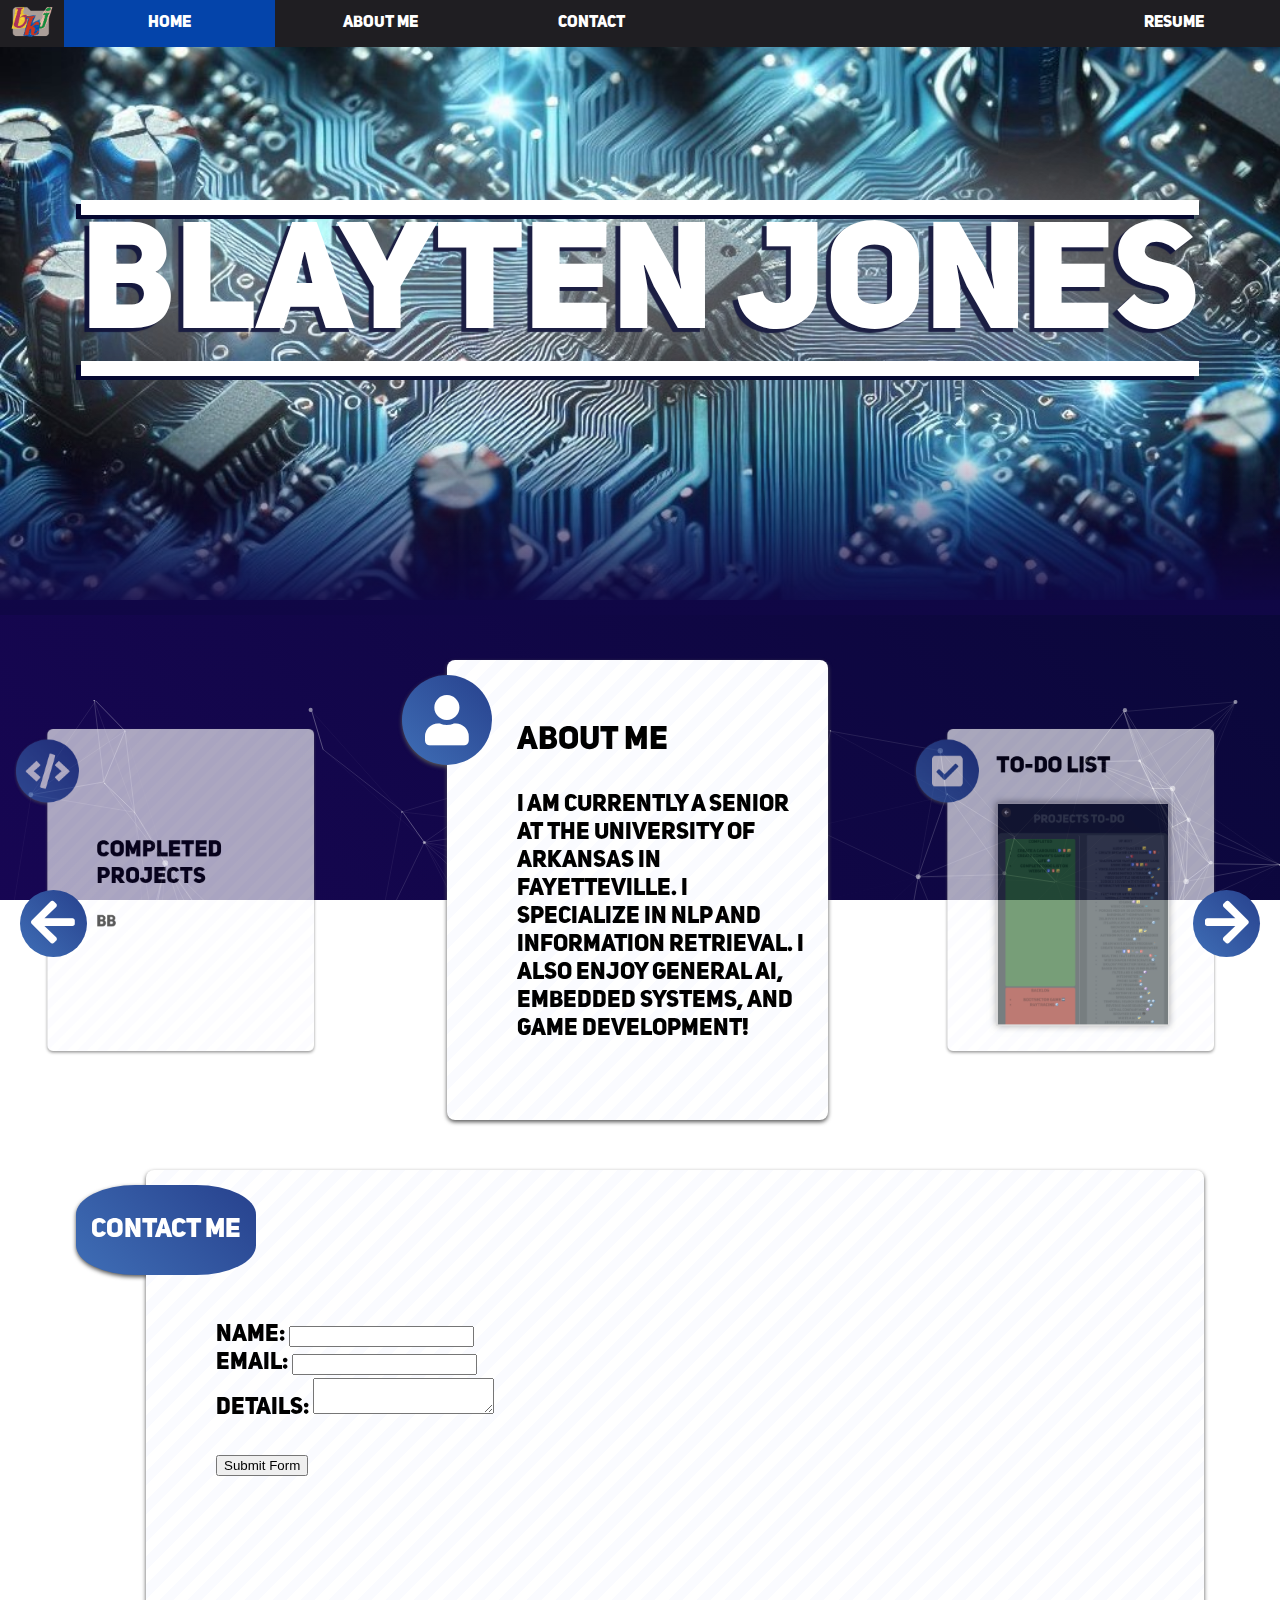
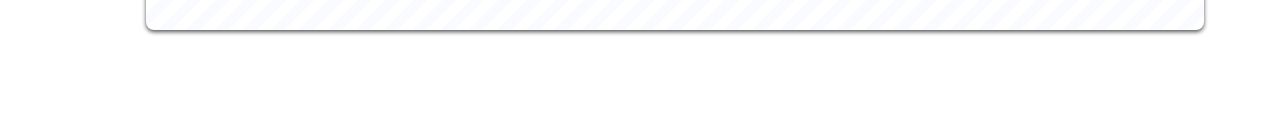
<file: index.html>
<!DOCTYPE html>
<html lang="en-US">
    <head>
        <meta charset="UTF-8">
        <meta name="viewport" content="width=device-width, initial-scale=1.0">
        <link rel="stylesheet" href="https://cdnjs.cloudflare.com/ajax/libs/font-awesome/5.15.3/css/all.min.css">
        <title>Blayten Jones's Portfolio</title>
        <link href="/style.css" rel="stylesheet" type="text/css" media="all">
        <link rel="icon" type="image/x-icon" href="ico.png">
    </head>

    <body>
        <ul>
            <li style="width:64px"><img src="ico.png" alt="icon" width="44px" style="margin: 0px 10px -1px 10px;"></li>
            <li><a class="navText active" href="#home">HOME</a></li>
            <li><a class="navText" href="#about">ABOUT ME</a></li>
            <li><a class="navText" href="#contact">CONTACT</a></li>
            <li style="float:right"><a class="navText" href="/College Resume.pdf">RESUME</a></li>
        </ul>
        <div class="titleHeader">BLAYTEN JONES</div>
        <div id="particles-js" class="bodyBox">
            <script src="particles.js"></script>
            <script src="app.js"></script>
            <div class="large-gap"></div>
            <div class="fade-overlay"></div>
            <div class="four-pointed-star"></div>
            <div class="screenConstraint">
                <div class="container">
                    <a class="arrow-btn" id="leftButton">
                        <i class="fa fa-arrow-left"></i>
                    </a>
                    <div class='wrapper'>
                        <div class='carousel'>
                        <a class='carousel__item stateA'>
                            <div class='carousel__item-head'>
                            <i class="fa fa-user"></i>
                            </div>
                            <div class='carousel__item-body'>
                            <p class='title'>About Me</p>
                            <p>I am currently a senior at the University of Arkansas in Fayetteville. I specialize in NLP and Information Retrieval. I also enjoy general AI, embedded systems, and game development!</p>
                            </div>
                        </a>
                        <a class='carousel__item stateB' href="/projects.html">
                            <div class='carousel__item-head'>
                            <i class="fa fa-code"></i>
                            </div>
                            <div class='carousel__item-body'>
                            <p class='title'>Completed Projects</p>
                            <p>BB</p>
                            </div>
                        </a>
                        <a class='carousel__item stateC' href="/todo.html">
                            <div class='carousel__item-head'>
                            <i class="fa fa-check-square"></i>
                            </div>
                            <div class='carousel__item-body'>
                            <p class='title'>To-Do List</p>
                            <img class='carousel-image' src="todo.png" alt="todo list">
                            </div>
                        </a>
                        <a class='carousel__item stateD' href="/College Resume.pdf">
                            <div class='carousel__item-head'>
                            <i class="fa fa-file"></i>
                            </div>
                            <div class='carousel__item-body'>
                            <p class='title'>Resume</p>
                            <img class='carousel-image' src="College Resume 2.0.jpg" alt="resume">
                            </div>
                        </a>
                        </div>
                    </div>
                    <a class="arrow-btn" id="rightButton">
                        <i class="fa fa-arrow-right"></i>
                    </a>
                </div>
                <!--Name, Phone, Email, Message-->
                <div class="contactCardContainer">
                    <a class='contactCard'>
                        <div class="contactCard-head">
                            CONTACT ME
                        </div>
                        <div class="contactCard-body">
                            <form action="https://api.web3forms.com/submit" method="POST">
                                <input type="hidden" name="access_key" value="26116cbe-2596-4ee9-97a8-57e57c191532">
                                Name:  <input type="text" name="name" required>
                                <br>
                                Email:  <input type="email" name="email" required>
                                <br>
                                Details:  <textarea name="message" required></textarea>
                                <br>
                                <input type="checkbox" name="botcheck" class="hidden" style="display: none;">
                                <br>
                                <button type="submit">Submit Form</button>
                            </form>
                        </div>
                    </a>
                </div>
            </div>
            
            <script>
                const navbarLinks = document.querySelectorAll('.navText');
                function handleNavClick(event) {
                    navbarLinks.forEach(link => {
                        link.classList.remove('active');
                    });
                    event.target.classList.add('active');
                }
                navbarLinks.forEach(link => {
                    link.addEventListener('click', handleNavClick);
                });

                /*Transition Graph: (...A<->C<->D<->B<->A<->C<->D<->B<->A...)*/
                document.addEventListener("DOMContentLoaded", function() {
                    const carousel = document.querySelector('.carousel');

                    function moveForward() {
                        Array.from(carousel.children).forEach(item => {
                            if (item.classList.contains('stateA')) {
                                item.classList.remove('stateA');
                                item.classList.add('stateC');
                            } else if (item.classList.contains('stateB')) {
                                item.classList.remove('stateB');
                                item.classList.add('stateA');
                            } else if (item.classList.contains('stateC')) {
                                item.classList.remove('stateC');
                                item.classList.add('stateD');
                            } else if (item.classList.contains('stateD')) {
                                item.classList.remove('stateD');
                                item.classList.add('stateB');
                            }
                        });
                    }
                
                    function moveBackward() {
                        Array.from(carousel.children).forEach(item => {
                            if (item.classList.contains('stateA')) {
                                item.classList.remove('stateA');
                                item.classList.add('stateB');
                            } else if (item.classList.contains('stateB')) {
                                item.classList.remove('stateB');
                                item.classList.add('stateD');
                            } else if (item.classList.contains('stateC')) {
                                item.classList.remove('stateC');
                                item.classList.add('stateA');
                            } else if (item.classList.contains('stateD')) {
                                item.classList.remove('stateD');
                                item.classList.add('stateC');
                            }
                        });
                    }
                    
                    const nextButton = document.getElementById('rightButton');
                    const prevButton = document.getElementById('leftButton');
                
                    nextButton.addEventListener('click', moveForward);
                    prevButton.addEventListener('click', moveBackward);
                });
            </script>
        </div>
    </body>
</html>
</file>
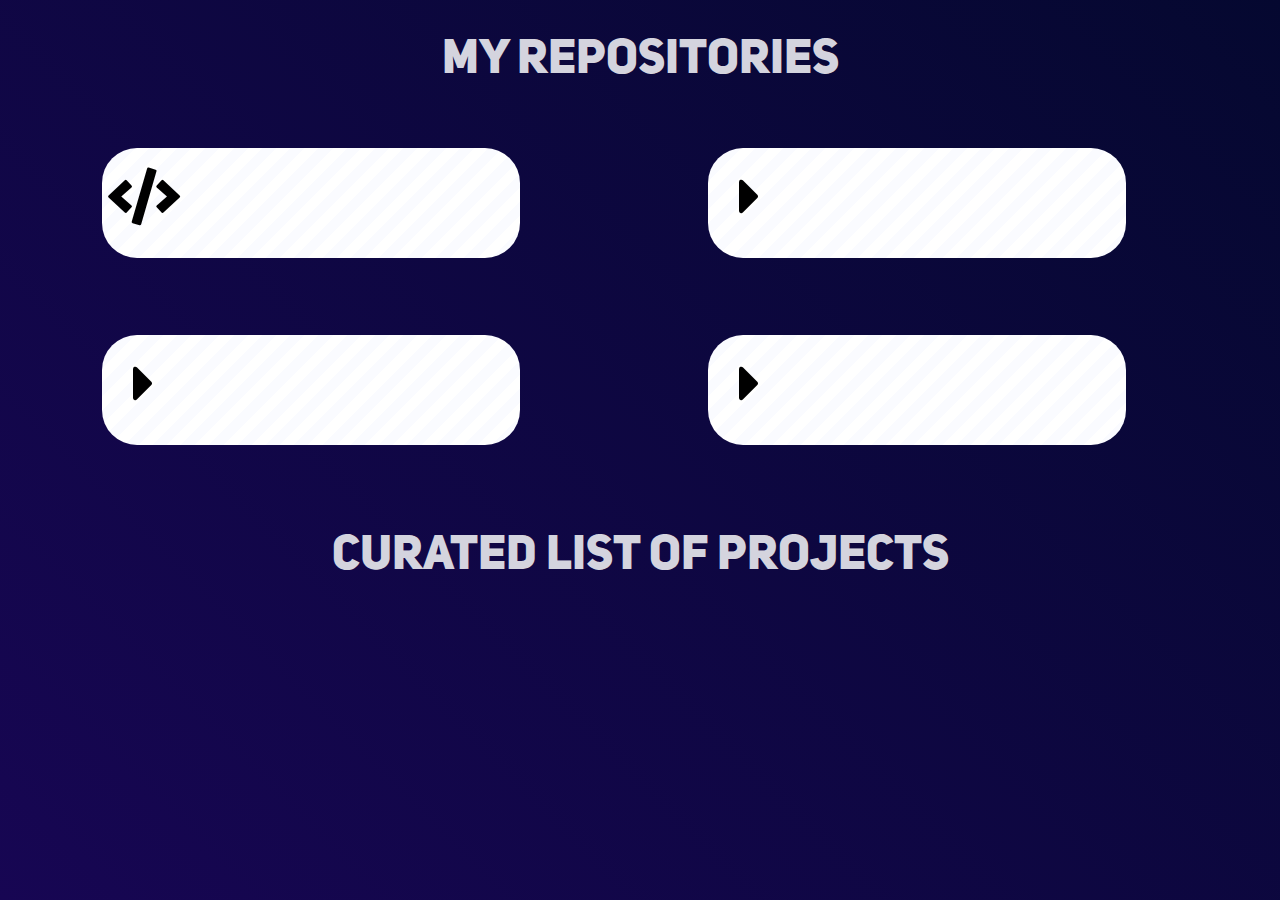
<file: projects.html>
<!DOCTYPE html>
<html lang="en-US">
    <head>
        <meta charset="UTF-8">
        <meta name="viewport" content="width=device-width, initial-scale=1.0">
        <link rel="stylesheet" href="https://cdnjs.cloudflare.com/ajax/libs/font-awesome/5.15.3/css/all.min.css">
        <title>Completed Projects</title>
        <link href="/projects.css" rel="stylesheet" type="text/css" media="all">
        <link rel="icon" type="image/x-icon" href="ico.png">
    </head>
    <body>
        <h1>My Repositories</h1>
        <div class="rowContainer">
            <div class="repositoryContainer">
                <div class="repositoryHolder">
                    <div class="repositoryDrop"><i class="fa fa-code"></i></div>
                    <div class="repositoryHeader"></div>
                </div>
                <div class="space"></div>
                <div class="repositoryHolder">
                    <div class="repositoryDrop"><i class="fa fa-caret-right"></i></div>
                    <div class="repositoryHeader"><div class="dropdown-content"></div></div>
                </div>
            </div>
            <div class="space"></div>
            <div class="repositoryContainer">
                <div class="repositoryHolder">
                    <div class="repositoryDrop"><i class="fa fa-caret-right"></i></div>
                    <div class="repositoryHeader"><div class="dropdown-content"></div></div>
                </div>
                <div class="space"></div>
                <div class="repositoryHolder">
                    <div class="repositoryDrop"><i class="fa fa-caret-right"></i></div>
                    <div class="repositoryHeader"><div class="dropdown-content"></div></div>
                </div>
            </div>
        </div>
        <ul id="repo-list"></ul>
        <script>
            const repContainers = document.querySelectorAll('.repositoryHolder');
            function handleRepClick(event) {
                const isOpen = event.currentTarget.classList.contains('open');
                repContainers.forEach(container => {
                    container.classList.remove('open');
                    const caretIcon = container.querySelector('.fa-caret-down');
                    if (caretIcon) {
                        caretIcon.classList.replace('fa-caret-down', 'fa-caret-right');
                    }
                });
                if (!isOpen) {
                    event.currentTarget.classList.add('open');
                    const caretIcon = event.currentTarget.querySelector('.fa-caret-right');
                    if (caretIcon) {
                        caretIcon.classList.replace('fa-caret-right', 'fa-caret-down');
                    }
                }
            }
            repContainers.forEach(container => {
                container.addEventListener('click', handleRepClick);
            });
        </script>

        <script>
            async function fetchRepositories(username) {
                try {
                    const response = await fetch(`https://api.github.com/users/${username}/repos`);
                    const repos = await response.json();
                    console.log("Repositories:", repos);
                    const repoList = document.getElementById('repo-list');
                    repos.forEach(async repo => {
                        const li = document.createElement('li');
                        li.textContent = repo.full_name;
                        repoList.appendChild(li);

                        const contentsResponse = await fetch(`https://api.github.com/repos/${repo.full_name}/contents`);
                        const contents = await contentsResponse.json();
                        const folders = contents.filter(content => content.type === 'dir');

                        const folderList = document.createElement('ul');
                        folders.forEach(folder => {
                            const folderItem = document.createElement('li');
                            folderItem.textContent = folder.name;
                            folderList.appendChild(folderItem);
                        });
                        li.appendChild(folderList);
                    });
                } catch (error) {
                    console.error('Error fetching repositories:', error);
                }
            }
            fetchRepositories('BlaytenJones');
        </script>
        <h1>Curated List of Projects</h1>
    </body>
</html>
</file>
<file: style.css>
/*Code Adapted From Aija's "CSS vertical carousel animation"*/
*, *::before, *::after {
  box-sizing: border-box;
}

@font-face {
  font-family: 'UniSansHeavy';
  src: url('Uni Sans Heavy.otf') format('opentype');
}

ul {
  list-style-type: none;
  margin: 0;
  padding: 0;
  overflow: hidden;
  background-color: rgb(31 30 34);
  position: fixed;
  top: 0;
  width: 100%;
  z-index: 999;
}

li {
  float: left;
  width: 16.5%;
}

li .navText {
  font-family: 'UniSansHeavy', "Work Sans", sans-serif;
  display: block;
  color: white;
  text-align: center;
  padding: 14px 16px;
  text-decoration: none;
}

li a:hover:not(.active) {
  background-color: rgb(50 48 55);
}

.active {
  background-color: #0444aa;
}

.titleHeader {
  font-family: 'UniSansHeavy', "Work Sans", sans-serif;
  font-weight: 450;
  font-size: 150px;
  width: 100%;
  color:#ffffff;
  position: fixed;
  margin-top: -400px;
  text-align: center;
  z-index: -10;
  text-shadow: -5px 4px 1px #050830, 0 0 1em white;
  text-decoration: underline overline;
  text-underline-offset: 33px;
  filter: blur(0px);
  animation-name: blurAnimation;
  animation-duration: 1ms; /* Firefox requires this to apply the animation */
  animation-direction: alternate;
  animation-timeline: scroll(block nearest);
}

@keyframes blurAnimation {
  from {
    filter: blur(0px);
  }
  to {
    filter: blur(8px);
  }
}

body {
  background-image: url("circuit.jpeg");
  background-repeat: no-repeat;
  background-attachment: fixed;
  margin: 0;
  padding: 0;
  font-family: "Work Sans", sans-serif;
  font-weight: 400;
  background-size: cover;
}

.bodyBox {
  background: linear-gradient(45deg, #170653, #050830);
  background-repeat: no-repeat;
  background-attachment: fixed;
  height: 1124px;
  overflow: clip;
  margin: 0;
  padding: 0;
  font-family: "Work Sans", sans-serif;
  font-weight: 400;
}

.carousel__item:link {
  color: rgb(0, 0, 0);
  background-color: transparent;
  text-decoration: none;
}

.large-gap {
  margin-bottom: 600px;
}

h1 {
  color:rgb(212, 212, 222);
  font-size: xx-large;
  font-family: 'UniSansHeavy', Arial, sans-serif;
}

.container {
  display: flex;
  justify-content: center;
  height: 100px;
  margin-top: 290px;
}

.wrapper {
  height: 100%;
  width: 100%;
  display: flex;
  justify-content: center;
}

.carousel {
  position: relative;
  width: 100%;
  max-width: 500px;
  display: flex;
  justify-content: center;
  flex-direction: column;
  margin-top: 290px;
}

.screenConstraint {
  /*display: flex;*/
  justify-content: center;
  width: 100%;
  margin-top: 290px;
}

.carousel__item {
  display: flex;
  align-items: center;
  position: absolute;
  width: 90%;
  padding: 0 12px;
  filter: drop-shadow(0 2px 2px #555);
  will-change: transform, opacity;
  transition: transform 0.5s ease, box-shadow 0.5s ease, opacity 0.5s ease;
  box-shadow: 0 0 10px rgba(0, 0, 0, 0);
}

.carousel__item-head {
  border-radius: 50%;
  background: linear-gradient(45deg, #3f6eb6, #27418d);
  color:rgb(255, 255, 255);
  width: 90px;
  height: 90px;
  padding: 14px;
  position: relative;
  margin-right: -45px;
  margin-bottom: 340px;
  flex-shrink: 0;
  display: flex;
  align-items: center;
  justify-content: center;
  font-size: 50px;
}

.carousel__item-body {
  width: 100%;
  font-family: 'UniSansHeavy', Arial, sans-serif;
  font-size: 23px;
  height: 460px;
  background: repeating-linear-gradient(
    -45deg,
    #ffffff,
    #ffffff 10px,
    #fafbff 10px,
    #fafbff 20px
  );
  align-content: center;
  border-radius: 8px;
  padding: 16px 20px 16px 70px;
}

.arrow-btn {
  width: 80px;
  height: 67px;
  align-items: center;
  justify-content: center;
  margin-left: 20px;
  margin-right: 20px;
  border-radius: 100%;
  background: linear-gradient(45deg, #3f6eb6, #27418d);
  color: white;
  font-size: 50px;
  line-height: 68px;
  text-align: center;
  cursor: pointer;
  border: none;
  z-index: 998;
  margin-top: 290px;
}

.arrow-btn:hover {
  background-color: #5587d1;
  animation: liftUp 0.2s forwards;
}

.arrow-btn:not(:hover) {
  animation: floatDown 0.2s backwards;
}

.contactCardContainer {
  align-items: center;
  position: absolute;
  width: 100%;
  top: 700px;
  justify-content: center;
  display: flex;
  margin-top: 700px;
}

.contactCard-head {
  border-radius: 33%;
  background: linear-gradient(45deg, #3f6eb6, #27418d);
  color:rgb(255, 255, 255);
  font-family: 'UniSansHeavy', Arial, sans-serif;
  font-size: 26.45px;
  width: 180px;
  height: 90px;
  padding: 14px;
  position: relative;
  margin-right: -110px;
  margin-bottom: 340px;
  flex-shrink: 0;
  display: flex;
  align-items: center;
  justify-content: center;
}

.contactCard-body {
  width: 100%;
  font-family: 'UniSansHeavy', Arial, sans-serif;
  font-size: 23px;
  height: 460px;
  background: repeating-linear-gradient(
    -45deg,
    #ffffff,
    #ffffff 10px,
    #fafbff 10px,
    #fafbff 20px
  );
  align-content: center;
  border-radius: 8px;
  padding: 16px 20px 16px 70px;
}

.contactCard {
  display: flex;
  align-items: center;
  position: absolute;
  padding: 0 12px;
  filter: drop-shadow(0 2px 2px #555);
  will-change: transform, opacity;
  transition: transform 0.5s ease, box-shadow 0.5s ease, opacity 0.5s ease;
  box-shadow: 0 0 10px rgba(0, 0, 0, 0);
  width: 90%;
  height: 300px;
}

.title {
  text-transform: uppercase;
  font-size: 32px;
  margin-top: 8px;
  color: rgb(0, 0, 0);
  text-decoration: none;
}

/*Transition Graph: (...A<->C<->D<->B<->A<->C<->D<->B<->A...)*/
.carousel__item.stateA {
  transform: translateX(0%) scale(1);
  opacity: 1;
  visibility: visible;
}

.carousel__item.stateB {
  transform: translateX(-100%) scale(0.7);
  opacity: 0.65;
  visibility: visible;
}

.carousel__item.stateC {
  transform: translateX(100%) scale(0.7);
  opacity: 0.65;
  visibility: visible;
}

.carousel__item.stateD {
  transform: translateX(0%) scale(0.5);
  opacity: 0;
  visibility: visible;
  pointer-events: none;
}

/* Font Awesome Icons */
.fa {
  font-size: inherit;
}

@keyframes liftUp {
  0% {
      transform: translateY(0);
  }
  100% {
      transform: translateY(-10px);
  }
}

@keyframes floatDown {
  0% {
      transform: translateY(-10px);
  }
  100% {
      transform: translateY(0);
  }
}

/*Code adapted from https://www.coding-dude.com/wp/css/css-star/ four point star*/

.four-pointed-star{
  position:relative;
  margin:1px auto;
  width:1px;
  font-size:1px;
  animation-name: rotateAnimation;
  animation-duration: 1ms; /* Firefox requires this to apply the animation */
  animation-direction: alternate;
  animation-timeline: scroll(block nearest);
  z-index: -9;
}

.four-pointed-star:before{
  content:"";
  position:absolute;
  background:rgb(255, 244, 180);
  width:20px;
  height:23px;
  transform:rotate(-45deg) skewX(22.5deg) skewY(22.5deg);
  border-radius: 10%;
}

.four-pointed-star:after{
  content:"";
  position:absolute;
  background:rgb(255, 244, 180);
  width:20px;
  height:23px;
  transform:rotate(45deg) skewX(22.5deg) skewY(22.5deg);
  border-radius: 10%;
}

@keyframes rotateAnimation {
  from {
    transform: rotate(0deg);
    opacity: 1;
  }
  to {
    transform: rotate(360deg);
    opacity: 0;
  }
}

.carousel-image {
  width: 85%;
  height: auto;
  border: 2px solid #ccc;
  box-shadow: 0px 0px 10px rgba(0, 0, 0, 0.5);
}

.fade-overlay {
  position: absolute;
  width: 100%;
  margin-top: -165px;
  height: 20%;
  background: linear-gradient(to bottom, rgba(255,255,255,0), rgb(16 7 70));
  pointer-events: none;
}
</file>
<file: projects.css>
@font-face {
  font-family: 'UniSansHeavy';
  src: url('Uni Sans Heavy.otf') format('opentype');
}
  
body {
  background: linear-gradient(45deg, #170653, #050830);
  background-repeat: no-repeat;
  background-attachment: fixed;
  margin: 0;
  padding: 0;
  font-family: "Work Sans", sans-serif;
  font-weight: 400;
}

h1 {
  color:rgb(212, 212, 222);
  font-size: xxx-large;
  font-family: 'UniSansHeavy', Arial, sans-serif;
  text-align: center;
}

.repositoryContainer {
  margin-left: 8%;
  margin-right: 8%;
  width: 80%;
  display: flex;
  flex-direction: row;
  flex: 1;
  margin-top: 2%;
  margin-bottom: 4%;
}

.rowContainer {
  display: flex;
  flex-direction: column;
  flex: 1;
}

.space{
  flex: 0.45;
}

.repositoryHolder {
  color:rgb(0, 0, 0);
  font-size: x-large;
  font-family: 'UniSansHeavy', Arial, sans-serif;
  background: repeating-linear-gradient(
    -45deg,
    #ffffff,
    #ffffff 10px,
    #fafbff 10px,
    #fafbff 20px
  );
  border-radius: 35px;
  display: flex;
  flex-direction: row;
  flex: 1;
  height: 110px;
}

.repositoryDrop {
  flex: .2;
  text-align: center;
  align-content: center;
  font-size: 240%;
}

.repositoryHeader {
  flex: .8;
}

.dropdown-content {
  display: none;
  position: absolute;
  background-color: #f9f9f9;
  min-width: 160px;
  box-shadow: 0px 8px 16px 0px rgba(0,0,0,0.2);
  padding: 12px 16px;
  z-index: 1;
}

.repositoryHolder.open {
  height: 330px;
}
.repositoryHolder.open .repositoryDrop {
  align-content: normal;
}
</file>
